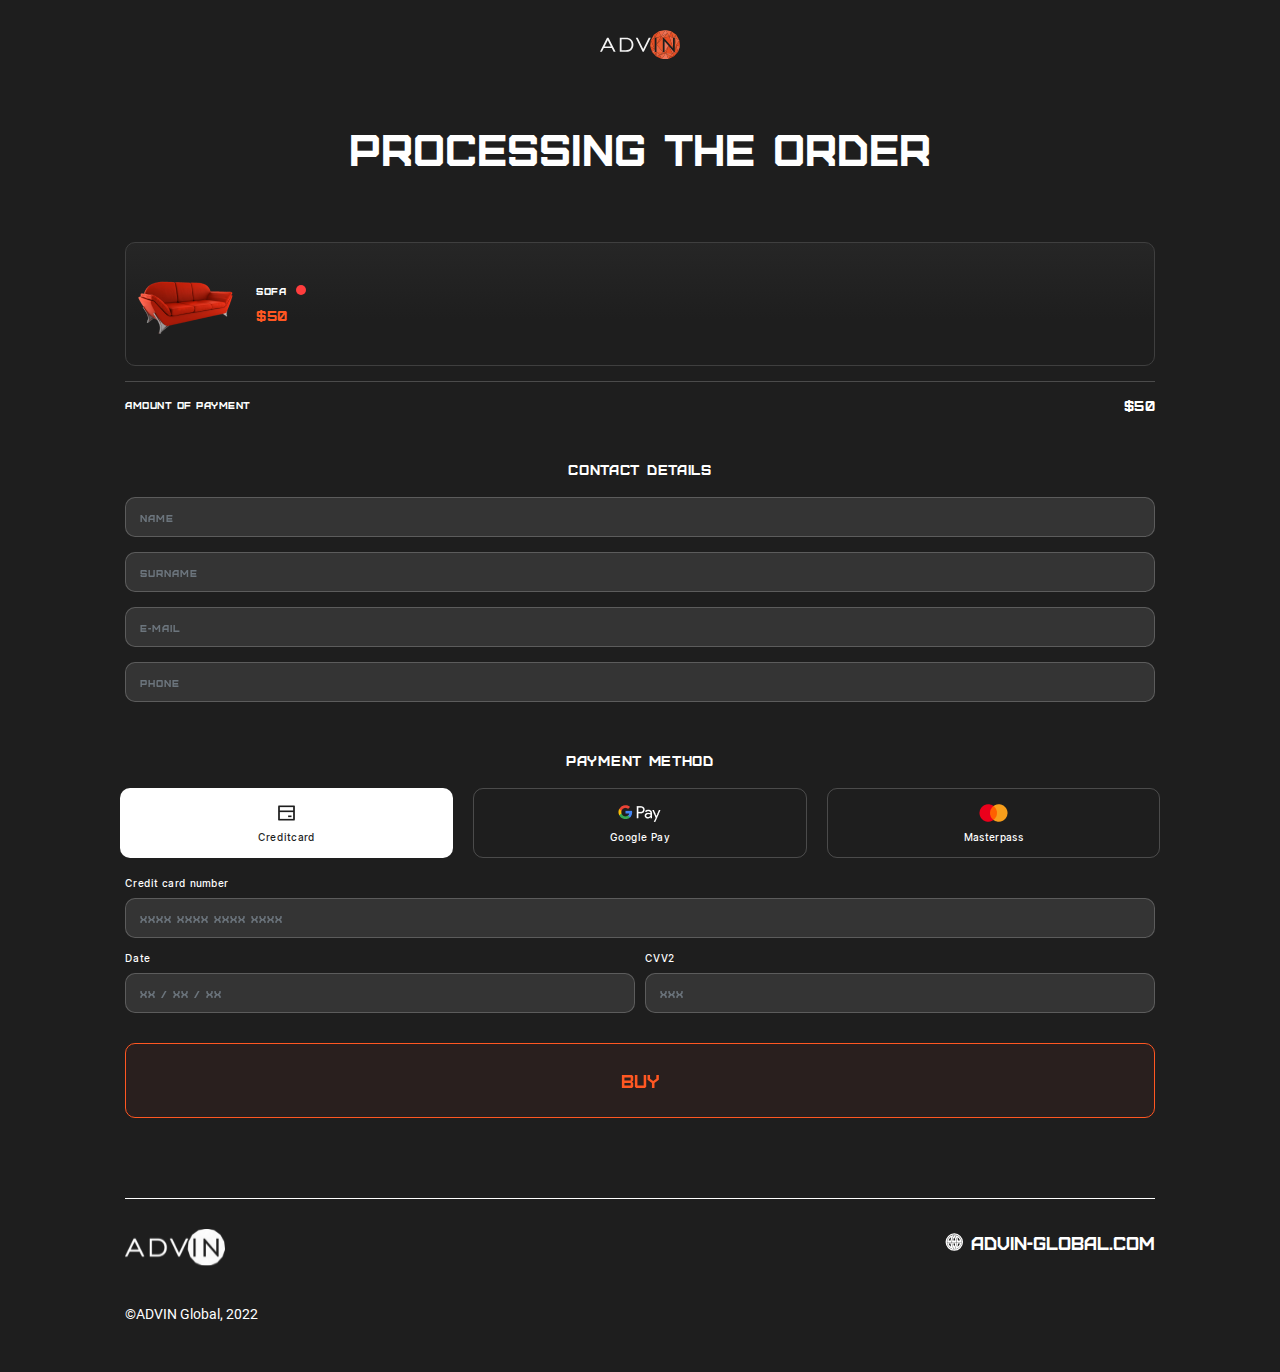
<file: cart.html>
<!doctype html>
<html lang="uk-UA">
<head>
    <meta charset="UTF-8">
    <meta name="viewport"
          content="width=device-width, user-scalable=no, initial-scale=1.0, maximum-scale=1.0, minimum-scale=1.0">
    <meta http-equiv="X-UA-Compatible" content="ie=edge">
    <link rel="stylesheet" href="./assets/css/fonts.css">
    <link rel="stylesheet" href="./assets/libs/bootstrap/bootstrap.min.css">
    <link rel="stylesheet" href="./assets/css/style.css">
    <link rel="icon" href="./assets/images/cropped-adv-icon-32x32.png" sizes="32x32">
    <link rel="icon" href="./assets/images/cropped-adv-icon-192x192.png" sizes="192x192">
    <link rel="apple-touch-icon" href="./assets/images/cropped-adv-icon-180x180.png">
    <title>ARmarketplace Cart</title>
</head>

<body>
<div class="container">
    <section class="cart">
        <header>
            <div class="logo"><img src="./assets/images/logo.svg" alt="advin"></div>
        </header>

        <h1 class="tag-line">
            processing the order
        </h1>

        <div class="cart-item">
            <div class="image"><img src="./assets/images/cart-item.png" alt="sofa"></div>
            <div class="captain">
                <p class="title">Sofa<span></span></p>
                <p class="price">$50</p>
            </div>
        </div>

        <div class="line"></div>

        <div class="total"><span>amount of payment</span><span class="total-trice">$50</span></div>

        <div class="form">
            <form>

                <div class="form-title">
                    contact details
                </div>
                <div class="form-group">
                    <input type="text" class="form-control" id="inputAddress" placeholder="name">
                </div>
                <div class="form-group">
                    <input type="text" class="form-control" id="inputAddress" placeholder="surname">
                </div>
                <div class="form-group">
                    <input type="email" class="form-control" id="inputAddress" placeholder="e-mail">
                </div>
                <div class="form-group">
                    <input type="tel" class="form-control" id="inputAddress" placeholder="phone">
                </div>

                <div class="form-title">
                    Payment method
                </div>

                <div class="payment">
                    <div class="row">
                        <div class="col-4">
                            <div class="pay-item pay-item-white">
                                <img src="./assets/images/pay-1.png" alt="pay-1">
                                <span>Creditcard</span>
                            </div>
                        </div>
                        <div class="col-4">
                            <div class="pay-item">
                                <img src="./assets/images/pay-2.png" alt="pay-2">
                                <span>Google Pay</span>
                            </div>
                        </div>
                        <div class="col-4">
                            <div class="pay-item">
                                <img src="./assets/images/pay-3.png" alt="pay-3">
                                <span>Masterpass</span>
                            </div>
                        </div>
                    </div>
                </div>

                <div class="form-row">
                    <div class="form-group col-12">
                        <label for="inputCard">Credit card number</label>
                        <input type="text" class="form-control" id="inputCard" placeholder="XXXX XXXX XXXX XXXX">
                    </div>
                    <div class="form-group col-6">
                        <label for="inputDate">Date</label>
                        <input type="text" class="form-control" id="inputDate" placeholder="XX / XX / XX">
                    </div>
                    <div class="form-group col-6">
                        <label for="inputCVV">CVV2</label>
                        <input type="text" class="form-control" id="inputCVV" placeholder="XXX">
                    </div>
                </div>

                <button type="submit" class="btn btn-primary custom-btn">buy</button>
            </form>
        </div>
    </section>

    <footer>
        <div class="logo-container">
            <div class="logo"><img src="./assets/images/logo-white.svg" alt="advin"></div>
            <div class="home">
                <a href="https://advin-global.com/" target="_blank">
                    <svg width="22" height="22" viewBox="-3 0 17 17" fill="none" xmlns="http://www.w3.org/2000/svg">
                        <path d="M6.5 13.25C3.04813 13.25 0.25 10.4519 0.25 7C0.25 3.54813 3.04813 0.75 6.5 0.75C9.95187 0.75 12.75 3.54813 12.75 7C12.75 10.4519 9.95187 13.25 6.5 13.25ZM5.06875 11.7919C4.45213 10.4839 4.09492 9.06888 4.01688 7.625H1.53875C1.66037 8.58681 2.0587 9.4926 2.68536 10.2323C3.31201 10.972 4.14001 11.5138 5.06875 11.7919ZM5.26875 7.625C5.36312 9.14937 5.79875 10.5813 6.5 11.845C7.2202 10.5478 7.6409 9.10592 7.73125 7.625H5.26875ZM11.4613 7.625H8.98312C8.90508 9.06888 8.54787 10.4839 7.93125 11.7919C8.85999 11.5138 9.68799 10.972 10.3146 10.2323C10.9413 9.4926 11.3396 8.58681 11.4613 7.625ZM1.53875 6.375H4.01688C4.09492 4.93112 4.45213 3.51605 5.06875 2.20813C4.14001 2.48617 3.31201 3.02797 2.68536 3.76768C2.0587 4.5074 1.66037 5.41319 1.53875 6.375ZM5.26937 6.375H7.73063C7.64047 4.89412 7.21998 3.45221 6.5 2.155C5.7798 3.45216 5.3591 4.89408 5.26875 6.375H5.26937ZM7.93125 2.20813C8.54787 3.51605 8.90508 4.93112 8.98312 6.375H11.4613C11.3396 5.41319 10.9413 4.5074 10.3146 3.76768C9.68799 3.02797 8.85999 2.48617 7.93125 2.20813Z"
                              stroke="white"/>
                    </svg>
                    <span>advin-global.com</span>
                </a>
            </div>
        </div>
        <p class="copy">©ADVIN Global, 2022</p>
    </footer>
</div>


<script type="text/javascript" src="./assets/libs/jquery/jquery-3.5.1.min.js"></script>
<script type="text/javascript" src="./assets/libs/bootstrap/popper.min.js"></script>
<script type="text/javascript" src="./assets/libs/bootstrap/bootstrap.min.js"></script>

</body>
</html>
</file>
<file: assets/css/fonts.css>
/* roboto-100 - latin_cyrillic-ext_cyrillic */
@font-face {
    font-family: 'Roboto';
    font-style: normal;
    font-weight: 100;
    src: url('../fonts/Roboto/roboto-v30-latin_cyrillic-ext_cyrillic-100.eot'); /* IE9 Compat Modes */
    src: local(''),
    url('../fonts/Roboto/roboto-v30-latin_cyrillic-ext_cyrillic-100.eot?#iefix') format('embedded-opentype'), /* IE6-IE8 */
    url('../fonts/Roboto/roboto-v30-latin_cyrillic-ext_cyrillic-100.woff2') format('woff2'), /* Super Modern Browsers */
    url('../fonts/Roboto/roboto-v30-latin_cyrillic-ext_cyrillic-100.woff') format('woff'), /* Modern Browsers */
    url('../fonts/Roboto/roboto-v30-latin_cyrillic-ext_cyrillic-100.ttf') format('truetype'); /* Safari, Android, iOS */
}
/* roboto-300 - latin_cyrillic-ext_cyrillic */
@font-face {
    font-family: 'Roboto';
    font-style: normal;
    font-weight: 300;
    src: url('../fonts/Roboto/roboto-v30-latin_cyrillic-ext_cyrillic-300.eot'); /* IE9 Compat Modes */
    src: local(''),
    url('../fonts/Roboto/roboto-v30-latin_cyrillic-ext_cyrillic-300.eot?#iefix') format('embedded-opentype'), /* IE6-IE8 */
    url('../fonts/Roboto/roboto-v30-latin_cyrillic-ext_cyrillic-300.woff2') format('woff2'), /* Super Modern Browsers */
    url('../fonts/Roboto/roboto-v30-latin_cyrillic-ext_cyrillic-300.woff') format('woff'), /* Modern Browsers */
    url('../fonts/Roboto/roboto-v30-latin_cyrillic-ext_cyrillic-300.ttf') format('truetype'); /* Safari, Android, iOS */
}
/* roboto-regular - latin_cyrillic-ext_cyrillic */
@font-face {
    font-family: 'Roboto';
    font-style: normal;
    font-weight: 400;
    src: url('../fonts/Roboto/roboto-v30-latin_cyrillic-ext_cyrillic-regular.eot'); /* IE9 Compat Modes */
    src: local(''),
    url('../fonts/Roboto/roboto-v30-latin_cyrillic-ext_cyrillic-regular.eot?#iefix') format('embedded-opentype'), /* IE6-IE8 */
    url('../fonts/Roboto/roboto-v30-latin_cyrillic-ext_cyrillic-regular.woff2') format('woff2'), /* Super Modern Browsers */
    url('../fonts/Roboto/roboto-v30-latin_cyrillic-ext_cyrillic-regular.woff') format('woff'), /* Modern Browsers */
    url('../fonts/Roboto/roboto-v30-latin_cyrillic-ext_cyrillic-regular.ttf') format('truetype'); /* Safari, Android, iOS */
}
/* roboto-500 - latin_cyrillic-ext_cyrillic */
@font-face {
    font-family: 'Roboto';
    font-style: normal;
    font-weight: 500;
    src: url('../fonts/Roboto/roboto-v30-latin_cyrillic-ext_cyrillic-500.eot'); /* IE9 Compat Modes */
    src: local(''),
    url('../fonts/Roboto/roboto-v30-latin_cyrillic-ext_cyrillic-500.eot?#iefix') format('embedded-opentype'), /* IE6-IE8 */
    url('../fonts/Roboto/roboto-v30-latin_cyrillic-ext_cyrillic-500.woff2') format('woff2'), /* Super Modern Browsers */
    url('../fonts/Roboto/roboto-v30-latin_cyrillic-ext_cyrillic-500.woff') format('woff'), /* Modern Browsers */
    url('../fonts/Roboto/roboto-v30-latin_cyrillic-ext_cyrillic-500.ttf') format('truetype'); /* Safari, Android, iOS */
}
/* roboto-700 - latin_cyrillic-ext_cyrillic */
@font-face {
    font-family: 'Roboto';
    font-style: normal;
    font-weight: 700;
    src: url('../fonts/Roboto/roboto-v30-latin_cyrillic-ext_cyrillic-700.eot'); /* IE9 Compat Modes */
    src: local(''),
    url('../fonts/Roboto/roboto-v30-latin_cyrillic-ext_cyrillic-700.eot?#iefix') format('embedded-opentype'), /* IE6-IE8 */
    url('../fonts/Roboto/roboto-v30-latin_cyrillic-ext_cyrillic-700.woff2') format('woff2'), /* Super Modern Browsers */
    url('../fonts/Roboto/roboto-v30-latin_cyrillic-ext_cyrillic-700.woff') format('woff'), /* Modern Browsers */
    url('../fonts/Roboto/roboto-v30-latin_cyrillic-ext_cyrillic-700.ttf') format('truetype'); /* Safari, Android, iOS */
}
/* roboto-900 - latin_cyrillic-ext_cyrillic */
@font-face {
    font-family: 'Roboto';
    font-style: normal;
    font-weight: 900;
    src: url('../fonts/Roboto/roboto-v30-latin_cyrillic-ext_cyrillic-900.eot'); /* IE9 Compat Modes */
    src: local(''),
    url('../fonts/Roboto/roboto-v30-latin_cyrillic-ext_cyrillic-900.eot?#iefix') format('embedded-opentype'), /* IE6-IE8 */
    url('../fonts/Roboto/roboto-v30-latin_cyrillic-ext_cyrillic-900.woff2') format('woff2'), /* Super Modern Browsers */
    url('../fonts/Roboto/roboto-v30-latin_cyrillic-ext_cyrillic-900.woff') format('woff'), /* Modern Browsers */
    url('../fonts/Roboto/roboto-v30-latin_cyrillic-ext_cyrillic-900.ttf') format('truetype'); /* Safari, Android, iOS */
}


@font-face {
    font-family: 'Furore';
    font-style: normal;
    font-weight: normal;
    src: local('Furore'), url('../fonts/Furore/Furore.woff') format('woff');
}


@font-face {
    font-family: 'Inter';
    src: url('../fonts/Inter/Inter-LightItalicBETA.woff2') format('woff2'),
    url('../fonts/Inter/Inter-LightItalicBETA.woff') format('woff');
    font-weight: 300;
    font-style: italic;
    font-display: swap;
}

@font-face {
    font-family: 'Inter';
    src: url('../fonts/Inter/Inter-LightBETA.woff2') format('woff2'),
    url('../fonts/Inter/Inter-LightBETA.woff') format('woff');
    font-weight: 300;
    font-style: normal;
    font-display: swap;
}

@font-face {
    font-family: 'Inter';
    src: url('../fonts/Inter/Inter-BoldItalic.woff2') format('woff2'),
    url('../fonts/Inter/Inter-BoldItalic.woff') format('woff');
    font-weight: bold;
    font-style: italic;
    font-display: swap;
}

@font-face {
    font-family: 'Inter';
    src: url('../fonts/Inter/Inter-Bold.woff2') format('woff2'),
    url('../fonts/Inter/Inter-Bold.woff') format('woff');
    font-weight: bold;
    font-style: normal;
    font-display: swap;
}

@font-face {
    font-family: 'Inter';
    src: url('../fonts/Inter/Inter-MediumItalic.woff2') format('woff2'),
    url('../fonts/Inter/Inter-MediumItalic.woff') format('woff');
    font-weight: 500;
    font-style: italic;
    font-display: swap;
}

@font-face {
    font-family: 'Inter';
    src: url('../fonts/Inter/Inter-Medium.woff2') format('woff2'),
    url('../fonts/Inter/Inter-Medium.woff') format('woff');
    font-weight: 500;
    font-style: normal;
    font-display: swap;
}

@font-face {
    font-family: 'Inter';
    src: url('../fonts/Inter/Inter-Regular.woff2') format('woff2'),
    url('../fonts/Inter/Inter-Regular.woff') format('woff');
    font-weight: 400;
    font-style: normal;
    font-display: swap;
}
</file>
<file: assets/css/style.css>
:root {
    --color-blue: #22b9ff;
    --color-black: #1e1e1e;
    --color-orange: #FF5722;
    --color-white: #ffffff;
    --color-light-grey: #3f3f3f;
    --color-light-grey2: #999999;
    --color-grey: #262626;
    --color-grey-op: #26262600;
    --color-green: #83C72D;
    --color-yellow: #e6e956;
    --color-red: #FF3D3D;
}

*::-webkit-scrollbar,
body::-webkit-scrollbar {
    width: 15px;
}

*::-webkit-scrollbar-track,
body::-webkit-scrollbar-track {
    background: var(--color-black);
}

*::-webkit-scrollbar-thumb,
body::-webkit-scrollbar-thumb {
    background: var(--color-orange);
}

html, body {
    padding: 0;
    margin: 0;
    font-size: 18px;
    font-family: "Furore", sans-serif;
    background: var(--color-black);
    color: var(--color-white);
    box-sizing: border-box;
}

a {
    text-decoration: none;
    color: inherit;
    transition: all .4s ease;
    -webkit-transition: all .4s ease;
    -moz-transition: all .4s ease;
}

a:hover {
    color: var(--color-orange);
    text-decoration: none;
}

svg > *[stroke] {
    transition: all .4s ease;
    -webkit-transition: all .4s ease;
    -moz-transition: all .4s ease;
}


a:hover svg > *[stroke] {
    stroke: var(--color-orange);
    text-decoration: none;
}

@media (min-width: 1080px) {
    .container {
        max-width: 1060px !important;
    }
}

div[class^="col-"] {
    padding-right: 10px;
    padding-left: 10px;
    margin-bottom: 20px;
}

header {
    position: relative;
}

header .logo {
    text-align: center;
    margin: 30px 0 65px;
}

header .logo img {
    max-height: 54px;
}

header .language {
    position: absolute;
    right: 0;
    top: 0;
    font-family: 'Inter', sans-serif;
    font-style: normal;
    font-weight: 400;
    font-size: 14px;
    line-height: 14px;
    letter-spacing: 0.06em;
    text-transform: uppercase;
}

.tag-line {
    font-size: 44px;
    line-height: 48px;
    text-align: center;
    text-transform: uppercase;
    position: relative;
    margin-bottom: 70px;
}

.tag-line span:after {
    content: '';
    width: 1px;
    height: 30px;
    background-color: var(--color-white);
    position: absolute;
    left: 50%;
    bottom: -50px;
}

.sub-tag-line {
    font-family: 'Roboto', sans-serif;
    font-style: normal;
    font-weight: 500;
    font-size: 24px;
    line-height: 28px;
    text-align: center;
    color: var(--color-orange);
    margin-bottom: 52px;
}

.products {
    margin-bottom: 47px;
}

.products .card {
    min-height: 450px;
    background: linear-gradient(180deg, var(--color-grey) 0%, var(--color-grey-op) 63.02%);
    border-radius: 20px;
    border: 1px solid var(--color-light-grey);
    padding: 20px 15px 15px;
    position: relative;
    transition: all .4s ease;
    -webkit-transition: all .4s ease;
    -moz-transition: all .4s ease;
}

.products .card .fake-qr-button {
    position: absolute;
    left: 15px;
    bottom: 15px;
    width: 60px;
    height: 60px;
    z-index: 99;
}

.products .card .title {
    font-family: 'Furore', sans-serif;
    font-style: normal;
    font-weight: 400;
    font-size: 14px;
    line-height: 16px;
    text-align: center;
    letter-spacing: 0.05em;
    height: 33px;
    padding-top: 10px;
    transition: all .4s ease;
    -webkit-transition: all .4s ease;
    -moz-transition: all .4s ease;
}

.products .card .image {
    transition: all .4s ease;
    -webkit-transition: all .4s ease;
    -moz-transition: all .4s ease;
    width: 100%;
}

.products .card .image {
    transition: all .4s ease;
    -webkit-transition: all .4s ease;
    -moz-transition: all .4s ease;
    width: 100%;
}

.products .card .image:hover {
    transform: scale(1.2);
    margin-top: 20px;
}

.products .card .caption {
    display: flex;
    position: absolute;
    top: 375px;
    cursor: pointer;
    transition: all .4s ease;
    -webkit-transition: all .4s ease;
    -moz-transition: all .4s ease;
}

.products .card .caption .qr-code-button {
    display: block;
    background-color: var(--color-black);
    transition: all .4s ease;
    -webkit-transition: all .4s ease;
    -moz-transition: all .4s ease;
}

.products .card .caption-mobile {
    display: none;
}

.products .card .caption .text {
    font-family: 'Inter', sans-serif;
    font-style: normal;
    font-weight: 500;
    font-size: 14px;
    line-height: 17px;
    letter-spacing: 0.03em;
    margin: auto;
    margin-left: 15px;
    margin-right: 30px;
}

.products .card .qr-code {
    position: absolute;
    transition: all .4s ease;
    left: 0;
    top: 100%;
    opacity: 0;
    max-width: calc(100% - 30px);
    border-radius: 10px;
    border: 1px solid var(--color-light-grey);
    padding: 37px;
    margin: 15px;
}

/*hover*/

.products .card.hover .title {
    padding-top: 0;
    font-size: 10px;
    line-height: 12px;
}

.products .card.hover .image {
    width: 70px;
}

.products .card.hover .caption {
    top: 48px;
}

.products .card.hover .caption .qr-code-button {
    opacity: 0;
}

.products .card.hover .qr-code {
    top: 118px;
    opacity: 1;
}

.products .swiper.hover .swiper-horizontal > .swiper-pagination-bullets,
.products .swiper.hover .swiper-pagination-bullets.swiper-pagination-horizontal,
.products .swiper.hover .swiper-button-next-custom,
.products .swiper.hover .swiper-button-prev-custom {
    bottom: 117px;
    opacity: 1;
    transition: all .4s ease;
    -webkit-transition: all .4s ease;
    -moz-transition: all .4s ease;
}

.products .swiper.hover .swiper-horizontal > .swiper-pagination-bullets,
.products .swiper.hover .swiper-pagination-bullets.swiper-pagination-horizontal,
.products .swiper.hover .swiper-button-next-custom,
.products .swiper.hover .swiper-button-prev-custom {
    bottom: 320px;
    opacity: 0;
}
    /*hover*/


.products .swiper-pagination .swiper-pagination-bullet {
    display: inline-block;
    margin: 6px;
    border-radius: 50%;
    border: 1px solid var(--color-light-grey);
}

.products .swiper-horizontal > .swiper-pagination-bullets, .swiper-pagination-bullets.swiper-pagination-horizontal {
    bottom: 117px;
}

.products .swiper-pagination .swiper-pagination-bullet {
    opacity: 1;
}


.products .swiper-pagination #swiper-pagination-bullet-1 {
    background-color: var(--color-yellow);
}

.products .swiper-pagination #swiper-pagination-bullet-2 {
    background-color: var(--color-light-grey2);
}

.products .swiper-pagination #swiper-pagination-bullet-3 {
    background-color: var(--color-red);
}

.products .swiper-pagination #swiper-pagination-bullet-4 {
    background-color: var(--color-blue);
}

/* .products .swiper-pagination #swiper-pagination-bullet-5 {
    background-color: var(--color-white);
} */

.swiper-button-next-custom,
.swiper-button-prev-custom {
    position: absolute;
    bottom: 113px;
    width: 30px;
    height: 30px;
    z-index: 10;
    cursor: pointer;
    display: flex;
    align-items: center;
    justify-content: center;
    border: 1px solid var(--color-light-grey);
    border-radius: 50%;

}

.swiper-button-next-custom {
    transform: rotate(180deg);

    right: 15px;
    left: auto;
}

.swiper-button-prev-custom {
    left: 15px;
    right: auto;
}

.modal .modal-header {
    color: var(--color-grey);
}

.modal .modal-body {
    justify-content: center;
    align-items: center;
}

.modal .modal-body img {
    max-width: 100%;
}


/*cart*/
.cart header .logo img {
    max-width: 80px;
}

.cart .logo .tag-line {
    font-size: 24px;
}

.cart .cart-item {
    display: flex;
    padding: 20px 10px;
    background: linear-gradient(180deg, var(--color-grey) 0%, var(--color-grey-op) 63.02%);
    border-radius: 10px;
    border: 1px solid var(--color-light-grey);
}

.cart .cart-item .image {
    padding-right: 20px;
}

.cart .cart-item .captain {
    margin: auto 0;
}

.cart .cart-item .captain .title {
    font-family: 'Furore', sans-serif;
    font-style: normal;
    font-weight: 400;
    font-size: 10px;
    line-height: 12px;
    letter-spacing: 0.05em;
    margin-bottom: 10px;
}

.cart .cart-item .captain .title span {
    display: inline-flex;
    width: 10px;
    height: 10px;
    background: var(--color-red);
    border-radius: 50%;
    margin-left: 10px;
}

.cart .cart-item .captain .price {
    font-family: 'Furore', sans-serif;
    font-style: normal;
    font-weight: 400;
    font-size: 14px;
    line-height: 16px;
    letter-spacing: 0.05em;
    color: var(--color-orange);
    margin: 0;
}

.cart .line {
    margin: 15px 0 17px;
    border-top: 1px solid rgba(255, 255, 255, 0.2);;
}

.cart .total {
    display: flex;
    justify-content: space-between;
    font-family: 'Furore', sans-serif;
    font-style: normal;
    font-weight: 400;
    font-size: 10px;
    line-height: 12px;
    text-align: center;
    letter-spacing: 0.05em;
}

.cart .total .total-trice {
    font-size: 14px;
}


/*cart*/


/*form*/

.form-title {
    font-family: 'Furore', sans-serif;
    font-style: normal;
    font-weight: 400;
    font-size: 14px;
    line-height: 16px;
    text-align: center;
    letter-spacing: 0.05em;
    margin: 50px 0 20px;
}

.form-group {
    margin-bottom: 15px;
    line-height: 0;
}

.form-control:focus {
    border-color: var(--color-orange);
    outline: 0;
    box-shadow: 0 0 0 0.2rem rgb(255 87 34 / 25%);
}

.form-control {
    background: rgba(255, 255, 255, 0.1);
    border: 0.5px solid rgba(255, 255, 255, 0.2);
    backdrop-filter: blur(10px);
    border-radius: 10px;
    font-family: 'Furore', sans-serif;
    font-style: normal;
    font-weight: 400;
    font-size: 10px;
    line-height: 12px;
    letter-spacing: 0.1em;
    color: var(--color-light-grey2);
    height: 40px;
    margin-bottom: 0;
}

.form-group label {
    font-family: 'Inter', sans-serif;
    font-style: normal;
    font-weight: 500;
    font-size: 10px;
    line-height: 10px;
    letter-spacing: 0.03em;
    margin-bottom: 10px;
}

.payment .pay-item {
    height: 70px;
    display: grid;
    justify-items: center;
    justify-content: center;
    align-items: center;
    padding: 10px 20px;
    border: 0.5px solid rgba(255, 255, 255, 0.2);
    border-radius: 10px;
    font-family: 'Inter', sans-serif;
    font-style: normal;
    font-weight: 500;
    font-size: 10px;
    line-height: 10px;
    text-align: center;
    letter-spacing: 0.03em;
}

.payment .pay-item.pay-item-white {
    background: var(--color-white);
    color: var(--color-black);
}

.custom-btn {
    width: 100%;
    background: rgba(255, 56, 38, 0.05);
    backdrop-filter: blur(10px);
    border-radius: 10px;
    border-color: var(--color-orange);
    color: var(--color-orange);
    margin-top: 15px;
    padding: 23px;
}

.custom-btn:hover {
    background: rgb(255 87 34 / 25%);
    border-color: var(--color-orange);
    box-shadow: 0 0 0 0.2rem rgb(255 87 34 / 25%);
}

.form {
    margin-bottom: 80px;
}

/*form*/


footer {
    border-top: 1px solid;
}

footer .logo-container {
    margin: 30px 0 40px;
    display: flex;
    justify-content: space-between;
}

footer .logo-container .home {
    position: relative;
}

footer .logo-container .home span:before {
    position: relative;
}

footer .copy {
    font-family: 'Roboto', sans-serif;
    font-style: normal;
    font-weight: 400;
    font-size: 14px;
    line-height: 16px;;
    margin-bottom: 50px;
}

@media screen and (max-width: 768px) {
    header .logo {
        margin-bottom: 46px;
    }

    .cart header .logo {
        margin-bottom: 20px;
    }

    .tag-line {
        font-size: 36px;
    }

    .cart .tag-line {
        font-size: 24px;
        padding: 0 40px;
        margin-bottom: 30px;
    }

    .sub-tag-line {
        font-size: 17px;
    }

    .products .card {
        padding-top: 30px;
        margin-bottom: 20px;
        min-height: inherit;
    }

    .products .card .caption {
        display: none;
    }

    .products .card .fake-qr-button {
        display: none;
    }

    .products .card .caption-mobile {
        display: block;
        bottom: 14px;
    }

    .products .card .caption-mobile p {
        font-family: 'Inter', sans-serif;
        font-style: normal;
        font-weight: 500;
        font-size: 14px;
        line-height: 17px;
        text-align: center;
        letter-spacing: 0.03em;
        color: #FFFFFF;
        opacity: 0.8;
        padding: 0px 40px;
        margin-bottom: 0;
    }

    footer .copy {
        font-size: 12px;
    }
}

@media screen and (max-width: 500px) {
    .products .swiper-horizontal > .swiper-pagination-bullets, .swiper-pagination-bullets.swiper-pagination-horizontal {
        bottom: 78px;
    }

    .swiper-button-next-custom,
    .swiper-button-prev-custom {
        bottom: 74px;
    }
}
</file>
